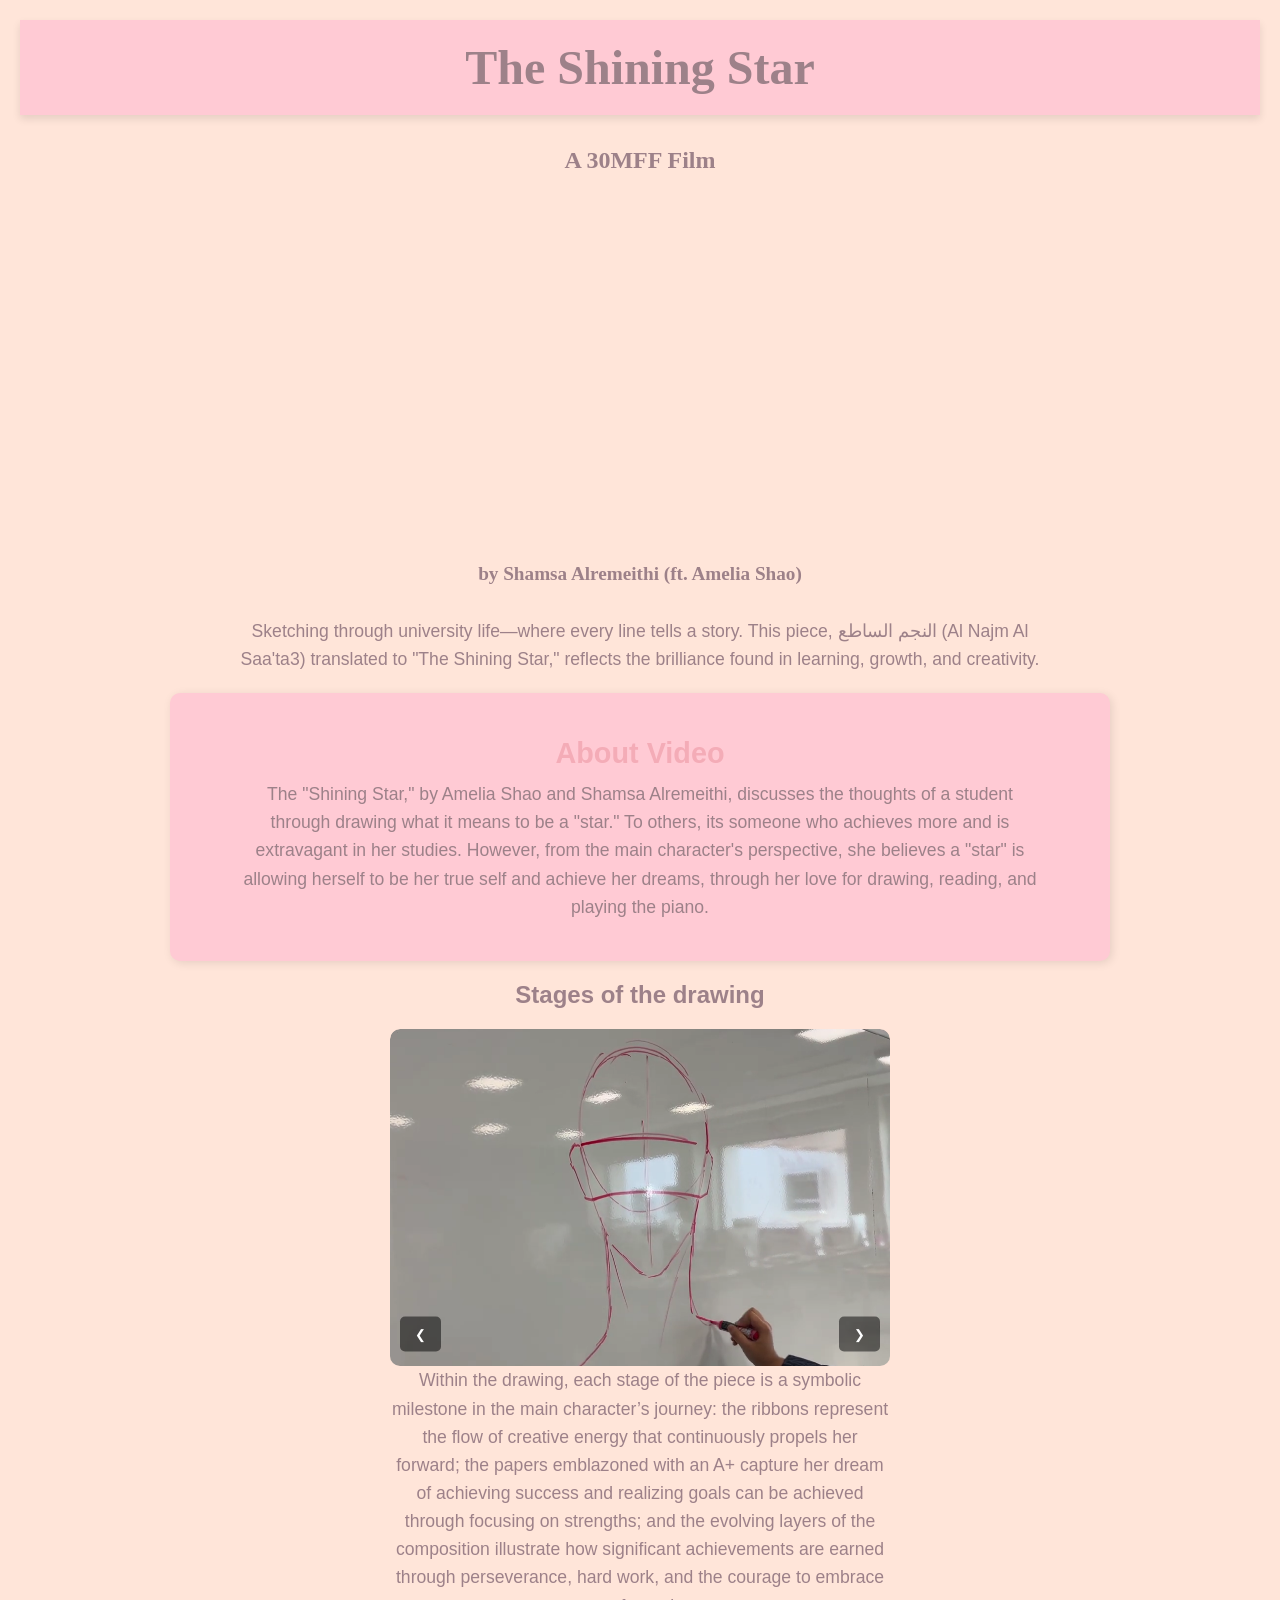
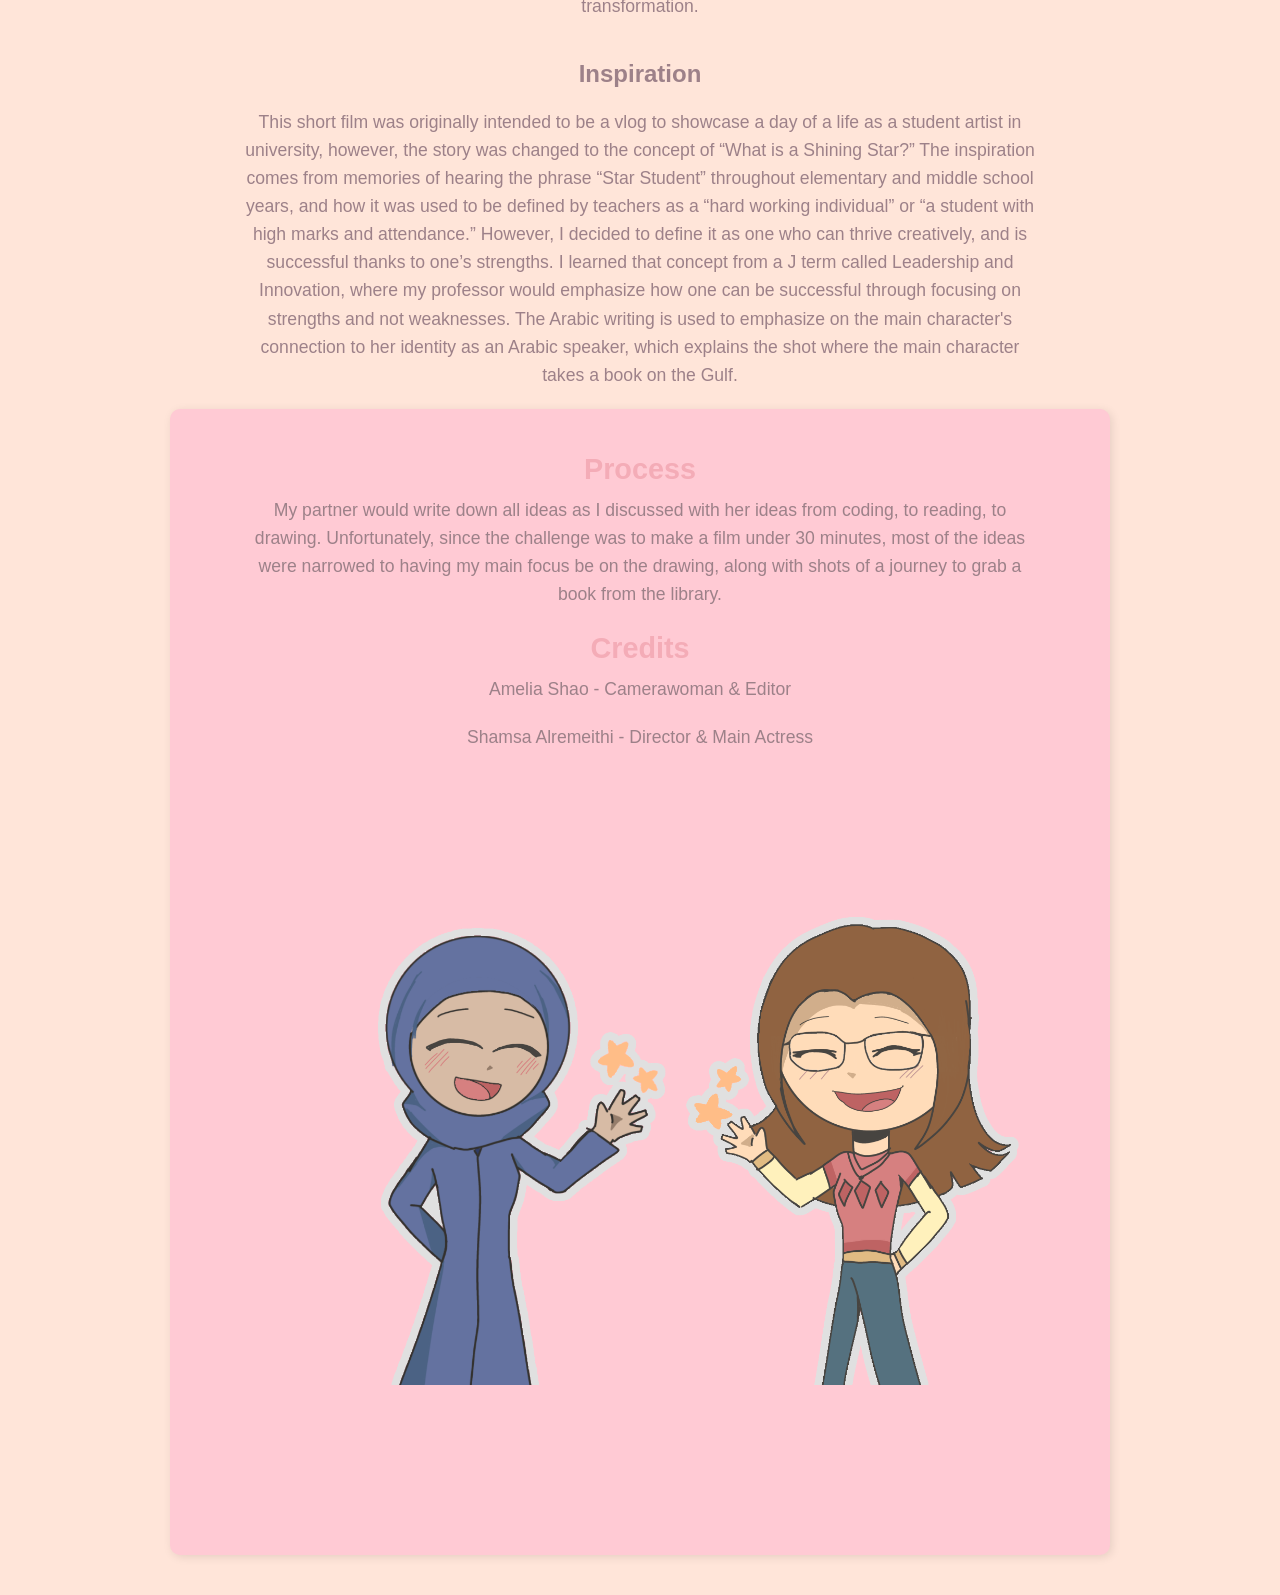
<file: index.html>
<!DOCTYPE html>
<html lang="en">
<head>
    <meta charset="UTF-8">
    <meta name="viewport" content="width=device-width, initial-scale=1.0">
    <title>The Shining Star</title>
    <link rel="stylesheet" href="style.css">
</head>
<body>

    <!-- Pink Banner -->
    <div class="banner">
        <h1>The Shining Star</h1>
    </div>

    <center><h4>A 30MFF Film</h4></center>

    <!-- Youtube Video -->
    <center>
        <iframe width="560" height="315" src="https://www.youtube.com/embed/K5BdJ549cKo" 
                title="YouTube video player" frameborder="0" 
                allow="accelerometer; autoplay; clipboard-write; encrypted-media; gyroscope; picture-in-picture; web-share" 
                referrerpolicy="strict-origin-when-cross-origin" allowfullscreen>
        </iframe>
    </center>

    <center><h5>by Shamsa Alremeithi (ft. Amelia Shao)</h5></center>

    <center>
        <p>
            Sketching through university life—where every line tells a story. 
            This piece, النجم الساطع (Al Najm Al Saa'ta3) translated to "The Shining Star," 
            reflects the brilliance found in learning, growth, and creativity.
        </p>
    </center>

    <!-- Sections -->
    <div class="section">
        <h2>About Video</h2>
        <p>
            The "Shining Star," by Amelia Shao and Shamsa Alremeithi, discusses the thoughts of a student through drawing what 
            it means to be a "star." To others, its someone who achieves more and is extravagant in her studies. 
            However, from the main character's perspective, she believes a "star" is allowing herself to be her true self and achieve her dreams, 
            through her love for drawing, reading, and playing the piano.
        </p>

    </div>

    <div>
        <h2>Stages of the drawing</h2>
        <div class="slideshow-container">
            <img class="slide" src="Process1.png" alt="Slide 1">
            <img class="slide" src="Process2.png" alt="Slide 2">
            <img class="slide" src="Final_Drawing.png" alt="Slide 3">
            <button class="prev" onclick="changeSlide(-1)">&#10094;</button>
            <button class="next" onclick="changeSlide(1)">&#10095;</button>
        
        
            <p>
            Within the drawing, each stage of the piece is a symbolic milestone in the main character’s journey: 
            the ribbons represent the flow of creative energy that continuously propels her forward; 
            the papers emblazoned with an A+ capture her dream of achieving success and realizing goals can be achieved through focusing on strengths; 
            and the evolving layers of the composition illustrate how significant achievements are earned through perseverance, hard work, and the courage to embrace transformation.
        </p>
    </div>

    <div>
        <h2>Inspiration</h2>
        <p>
            This short film was originally intended to be a vlog to showcase a day of a life as a student artist in university, 
            however, the story was changed to the concept of “What is a Shining Star?” 
            The inspiration comes from memories of hearing the phrase “Star Student” throughout elementary and middle school years, 
            and how it was used to be defined by teachers as a “hard working individual” or “a student with high marks and attendance.” 
            However, I decided to define it as one who can thrive creatively, and is successful thanks to one’s strengths. 
            I learned that concept from a J term called Leadership and Innovation, 
            where my professor would emphasize how one can be successful through focusing on strengths and not weaknesses.
            
            The Arabic writing is used to emphasize on the main character's connection to her identity as an Arabic speaker, 
            which explains the shot where the main character takes a book on the Gulf.

        </p>
            
        </div>
    </div>
       
    <div class="section">
        <h2>Process</h2>
        <p>
            My partner would write down all ideas as I discussed with her ideas from coding, to reading, to drawing. 
            Unfortunately, since the challenge was to make a film under 30 minutes, 
            most of the ideas were narrowed to having my main focus be on the drawing, 
            along with shots of a journey to grab a book from the library.

        </p>
        <h2>Credits</h2>
        <p>
            Amelia Shao - Camerawoman & Editor
        </p>
        <p>
            Shamsa Alremeithi - Director & Main Actress 
        </p>
    
    <!-- Rising Images -->

    <div class="rising-images">
        <img class="rising" src="Shamsa.PNG" alt="Rising Image 1">
        <img class="rising" src="Amelia.PNG" alt="Rising Image 2">
    </div>
    
    
    <script src="script.js"></script>

</body>
</html>
</file>
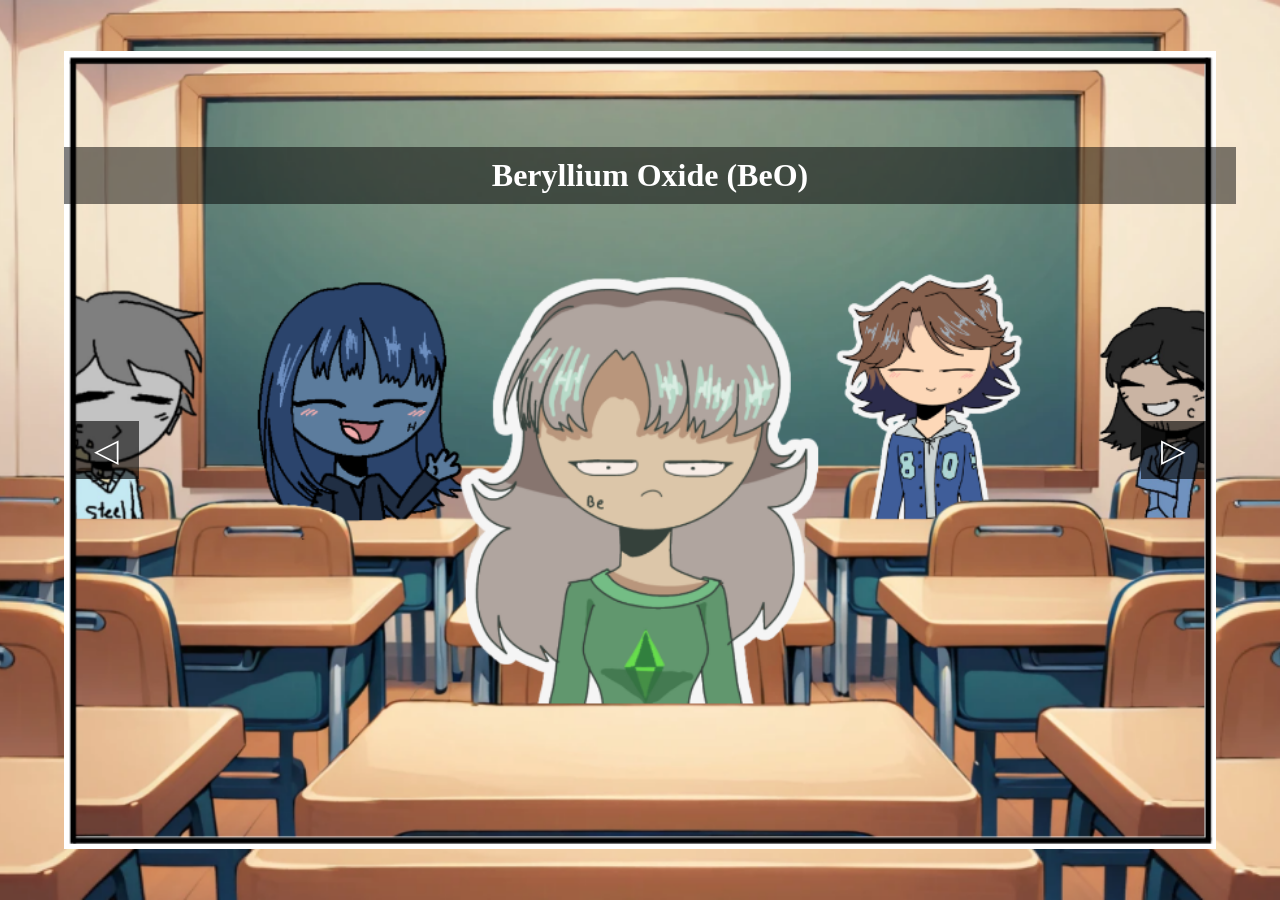
<file: Comic/index.html>
<!DOCTYPE html>
<html lang="en">
<head>
  <meta charset="UTF-8" />
  <meta name="viewport" content="width=device-width, initial-scale=1.0" />
  <title>Beryllium Oxide (BeO) Comic</title>
  <link rel="stylesheet" href="style.css" />
</head>
<body>
  <div class="comic-container" onclick="handleClick()">
    <h1 id="title">Beryllium Oxide (BeO)</h1>
    <img id="panel" src="page1.png" alt="Comic Panel" />

    <!-- Interactive elements overlay -->
    <div class="interactive-overlay">
      <!-- Panel 1 Interactive Elements -->
      <div id="speech1" class="speech-bubble hidden">
        "Why am I like this? Why does no one like me?"
      </div>
      <img id="paper" src="paper.png" class="hidden crumpled-paper" />
      <div id="speech2" class="speech-bubble left hidden">
        "Haha, Beryllium, no one even wants to talk to you!"
      </div>

      <!-- Panel 2 Interactive Elements -->
      <!-- Oxygen is already in place -->
      <img id="oxygen" src="oxygen.png" class="hidden panel2-element" />
      <!-- Beryllium enters from the left -->
      <img id="beryllium" src="beryllium.png" class="panel2-element hidden" />
      <!-- Speech bubbles for panel 2 -->
      <div id="speech3" class="speech-bubble hidden">
        "Hey, I’m Oxygen! Well, you know me already…"
      </div>
      <div id="speech4" class="speech-bubble hidden">
        "Leave me alone. I don't want to talk."
      </div>
      <div id="speech5" class="speech-bubble hidden">
        "No worries, I just wanted us to get to know each other!"
      </div>

      <!-- Panel 3 Interactive Elements -->
      <!-- Oxygen is already in place -->
      <img id="oxygen" src="oxygen.png" class="hidden panel2-element" />
      <!-- Beryllium enters from the left -->
      <img id="beryllium" src="beryllium.png" class="panel2-element hidden" />
      <!-- Speech bubbles for panel 2 -->
      <div id="speech6" class="speech-bubble hidden">
        "I don't want to! I’m Beryllium, a toxic element! What do you think?!"
      </div>
      <div id="speech7" class="speech-bubble hidden">
        "Look, it’s okay. We can just—"
      </div>
      <div id="speech8" class="speech-bubble hidden">
        "No, it’s not okay! You bond with everyone, and I can’t do that it’s not fair!"
      </div>

      <!-- Panel 4 Interactive Elements -->
      <!-- Oxygen is already in place -->
      <img id="oxygen" src="oxygen.png" class="hidden panel2-element" />
      <!-- Beryllium enters from the left -->
      <img id="beryllium" src="beryllium.png" class="panel2-element hidden" />
      <!-- Speech bubbles for panel 2 -->
      <div id="speech9" class="speech-bubble hidden">
        "Hey, I didn’t mean to yell yesterday."
      </div>
      <div id="speech10" class="speech-bubble hidden">
        "It’s fine. I just realized I can’t bond with everyone."
      </div>
      <div id="speech11" class="speech-bubble hidden">
        "What do you mean?"
      </div>

<!-- Panel 5 Interactive Elements -->
      <!-- Oxygen is already in place -->
      <img id="oxygen" src="oxygen.png" class="hidden panel2-element" />
      <!-- Beryllium enters from the left -->
      <img id="beryllium" src="beryllium.png" class="panel2-element hidden" />
      <!-- Speech bubbles for panel 2 -->
      <div id="speech12" class="speech-bubble hidden">
        "I can talk to Fluorine, but she’s hard to stick to. And even some of the Noble Gases… they’re just… not easy to bond with."

      </div>
      <div id="speech13" class="speech-bubble hidden">
        "I never thought about it that way."
      </div>
      <div id="speech14" class="speech-bubble hidden">
        "Yeah, we all have limitations, even me."

      </div>

      <!-- Panel 6 Interactive Elements -->
      <!-- Oxygen is already in place -->
      <img id="oxygen" src="oxygen.png" class="hidden panel2-element" />
      <!-- Beryllium enters from the left -->
      <img id="beryllium" src="beryllium.png" class="panel2-element hidden" />
      <!-- Speech bubbles for panel 2 -->
      <div id="speech15" class="speech-bubble hidden">
        "Maybe I’ve been too focused on what I lack. I can bond with others more than I thought."

      </div>
      <div id="speech16" class="speech-bubble hidden">
        "That’s the spirit! No pressure, but how about lunch today?"
      </div>
      <div id="speech17" class="speech-bubble hidden">
        "Alright, but don’t expect me to be all cheerful." 

      </div>



    </div>

    <button id="prev" class="nav-button left" onclick="prevPanel(event)">&#9665;</button>
    <button id="next" class="nav-button right" onclick="nextPanel(event)">&#9655;</button>
  </div>
  <script src="script.js"></script>
</body>
</html>
</file>
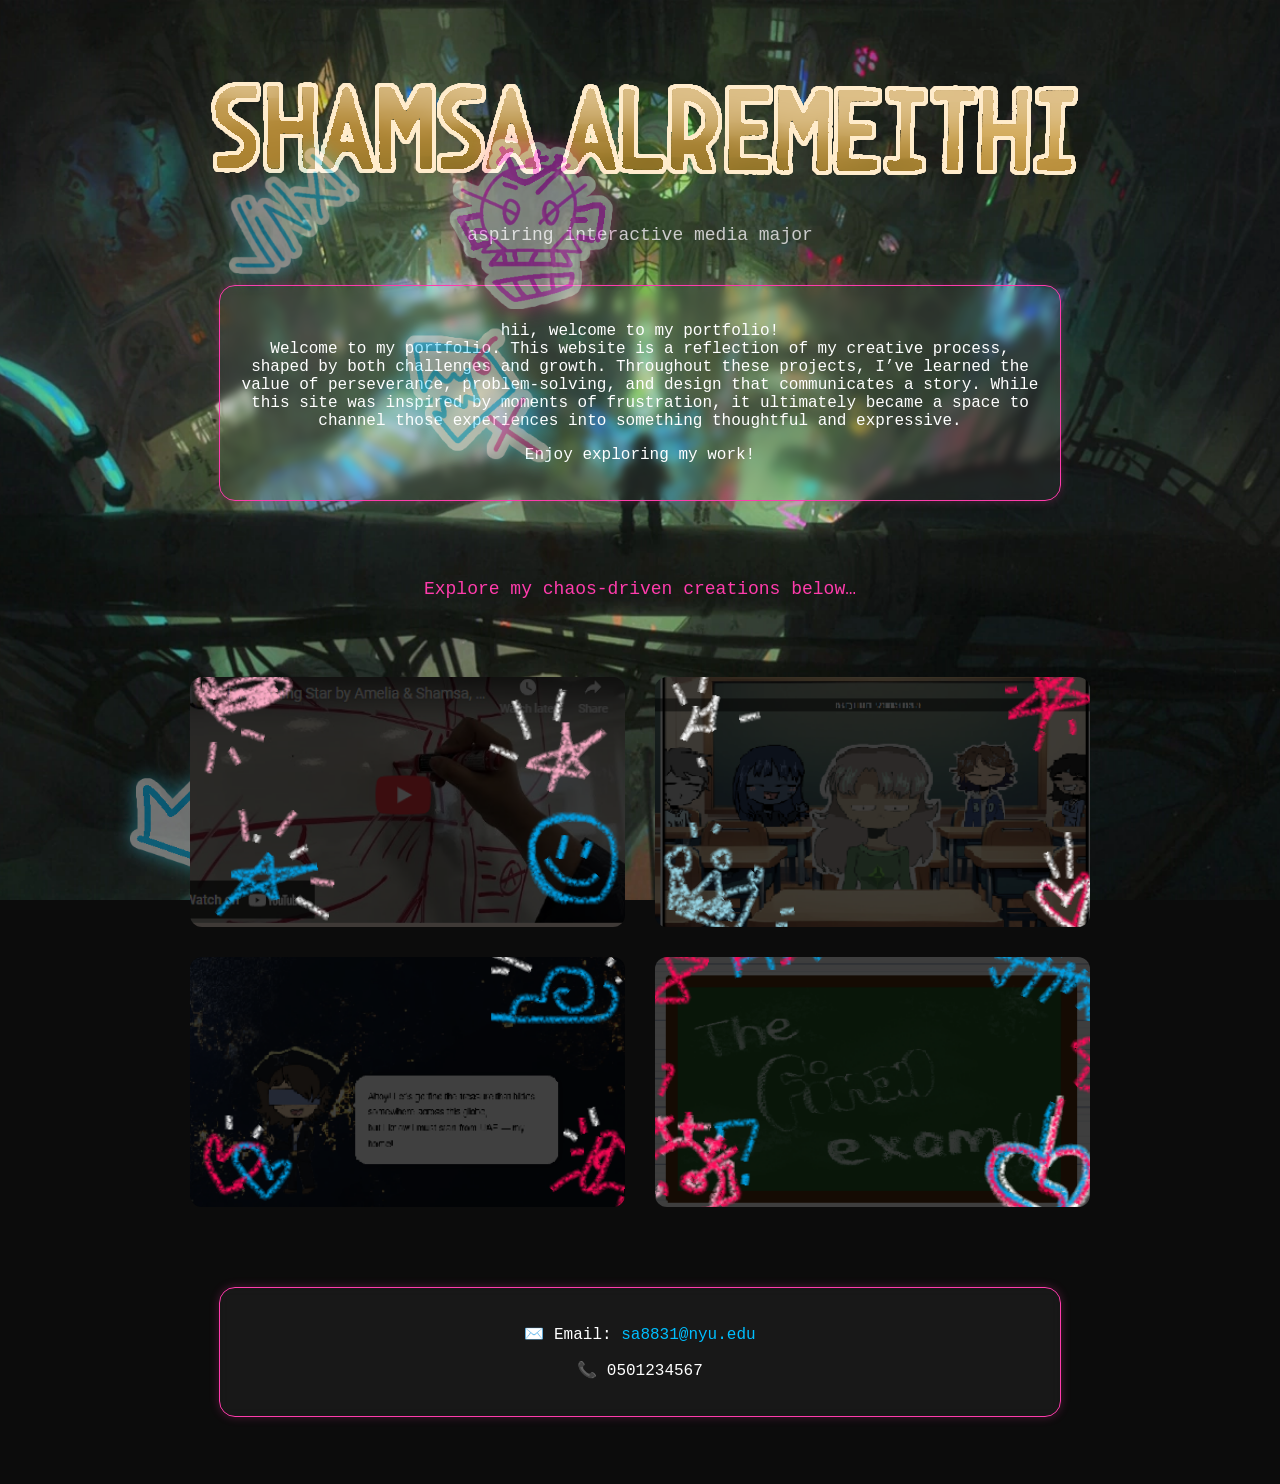
<file: Portfolio/index.html>
<!DOCTYPE html>
<html lang="en">
<head>
  <meta charset="UTF-8" />
  <meta name="viewport" content="width=device-width, initial-scale=1.0" />
  <title>Shamsa | Arcane Portfolio</title>
  <link rel="stylesheet" href="styles.css" />
</head>
<body class="zaun-mode">

  <!-- Title Section -->
<header id="site-header">
  <img src="shammsa.PNG" alt="shammsa.png" class="title-image" />
  <p class="subtitle">aspiring interactive media major</p>
</header>

<section class="info-box">
  <p>
    hii, welcome to my portfolio!<br>
     Welcome to my portfolio. This website is a reflection of my creative process, shaped by both challenges and growth. Throughout these projects, I’ve learned the value of perseverance, problem-solving, and design that communicates a story. While this site was inspired by moments of frustration, it ultimately became a space to channel those experiences into something thoughtful and expressive. <br>
  </p>
  <p>Enjoy exploring my work!</p>
</section>

  <!-- Banner -->
  <section id="banner">
    <p>Explore my chaos-driven creations below…</p>
  </section>

<div id="jinx-doodles">
  <img src="image1.PNG" class="doodle pink" />
  <img src="image2.PNG" class="doodle" />
  <img src="image3.PNG" class="doodle" />
  <img src="image4.PNG" class="doodle" />
</div>


  <!-- Projects Grid -->
  <section id="projects">
    <div class="project">
      <a href="https://sa8831.github.io/30MFF%20Film/" target="_blank">
        <img src="preview1.png" alt="Project 1 Preview" />
        <div class="overlay">
          <h3>A Shining Star</h3>
          <p>Click me</p>
        </div>
      </a>
    </div>
    <div class="project">
      <a href="https://sa8831.github.io/Comic/" target="_blank">
        <img src="preview2.png" alt="Project 2 Preview" />
        <div class="overlay">
          <h3>Beryllium Oxide</h3>
          <p>Click me</p>
        </div>
      </a>
    </div>
    <div class="project">
      <a href="https://sa8831.github.io/AudioProject/" target="_blank">
        <img src="preview3.png" alt="Project 3 Preview" />
        <div class="overlay">
          <h3>Treasure Across Borders</h3>
          <p>Click me</p>
        </div>
      </a>
    </div>
    <div class="project">
      <a href="https://sa8831.github.io/Video_Project/" target="_blank">
        <img src="preview4.png" alt="Project 4 Preview" />
        <div class="overlay">
          <h3>The Final Exam</h3>
          <p>Click me</p>
        </div>
      </a>
    </div>
  </section>

<!-- Email Box -->
<section class="info-box email-box">
  <p>✉️ Email: <a href="mailto:youremail@example.com">sa8831@nyu.edu</a></p>
  <P>📞 0501234567</P>
</section>

  <script src="script.js" defer></script>
</body>
</html>
</file>
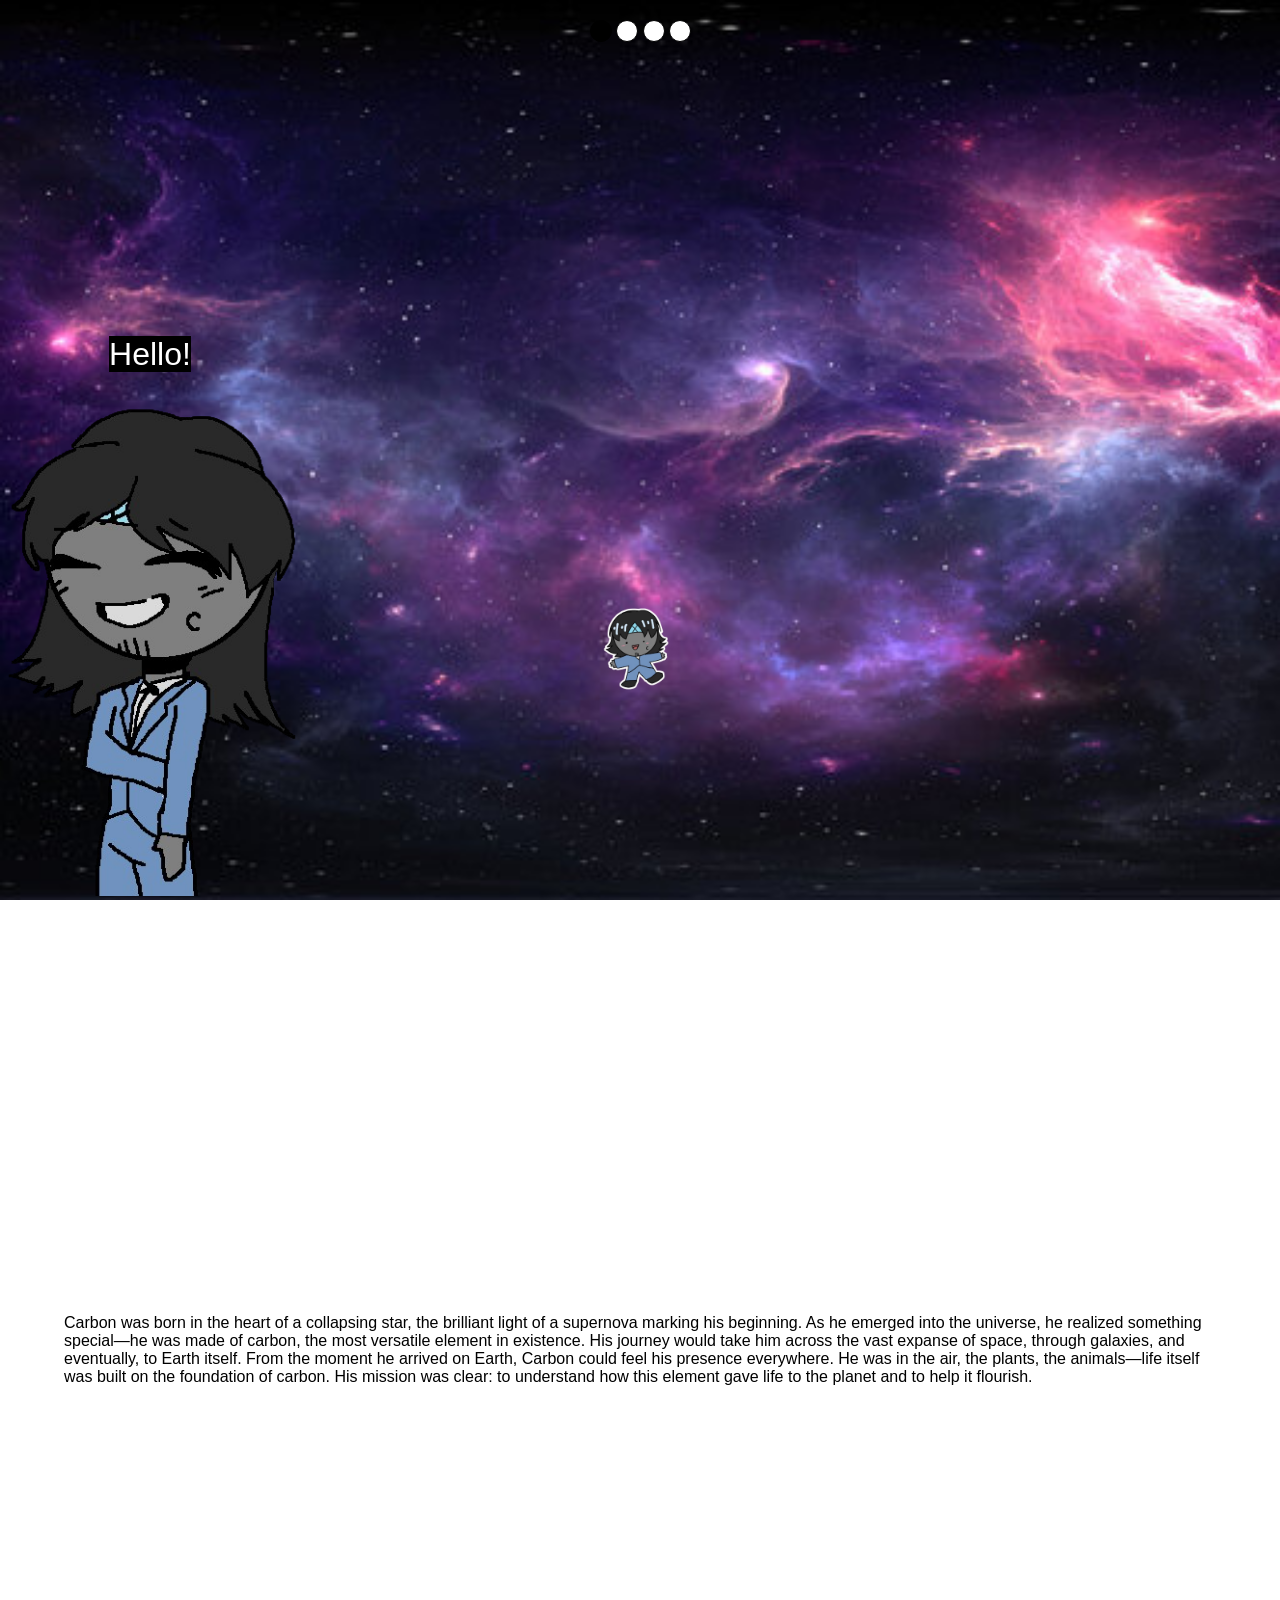
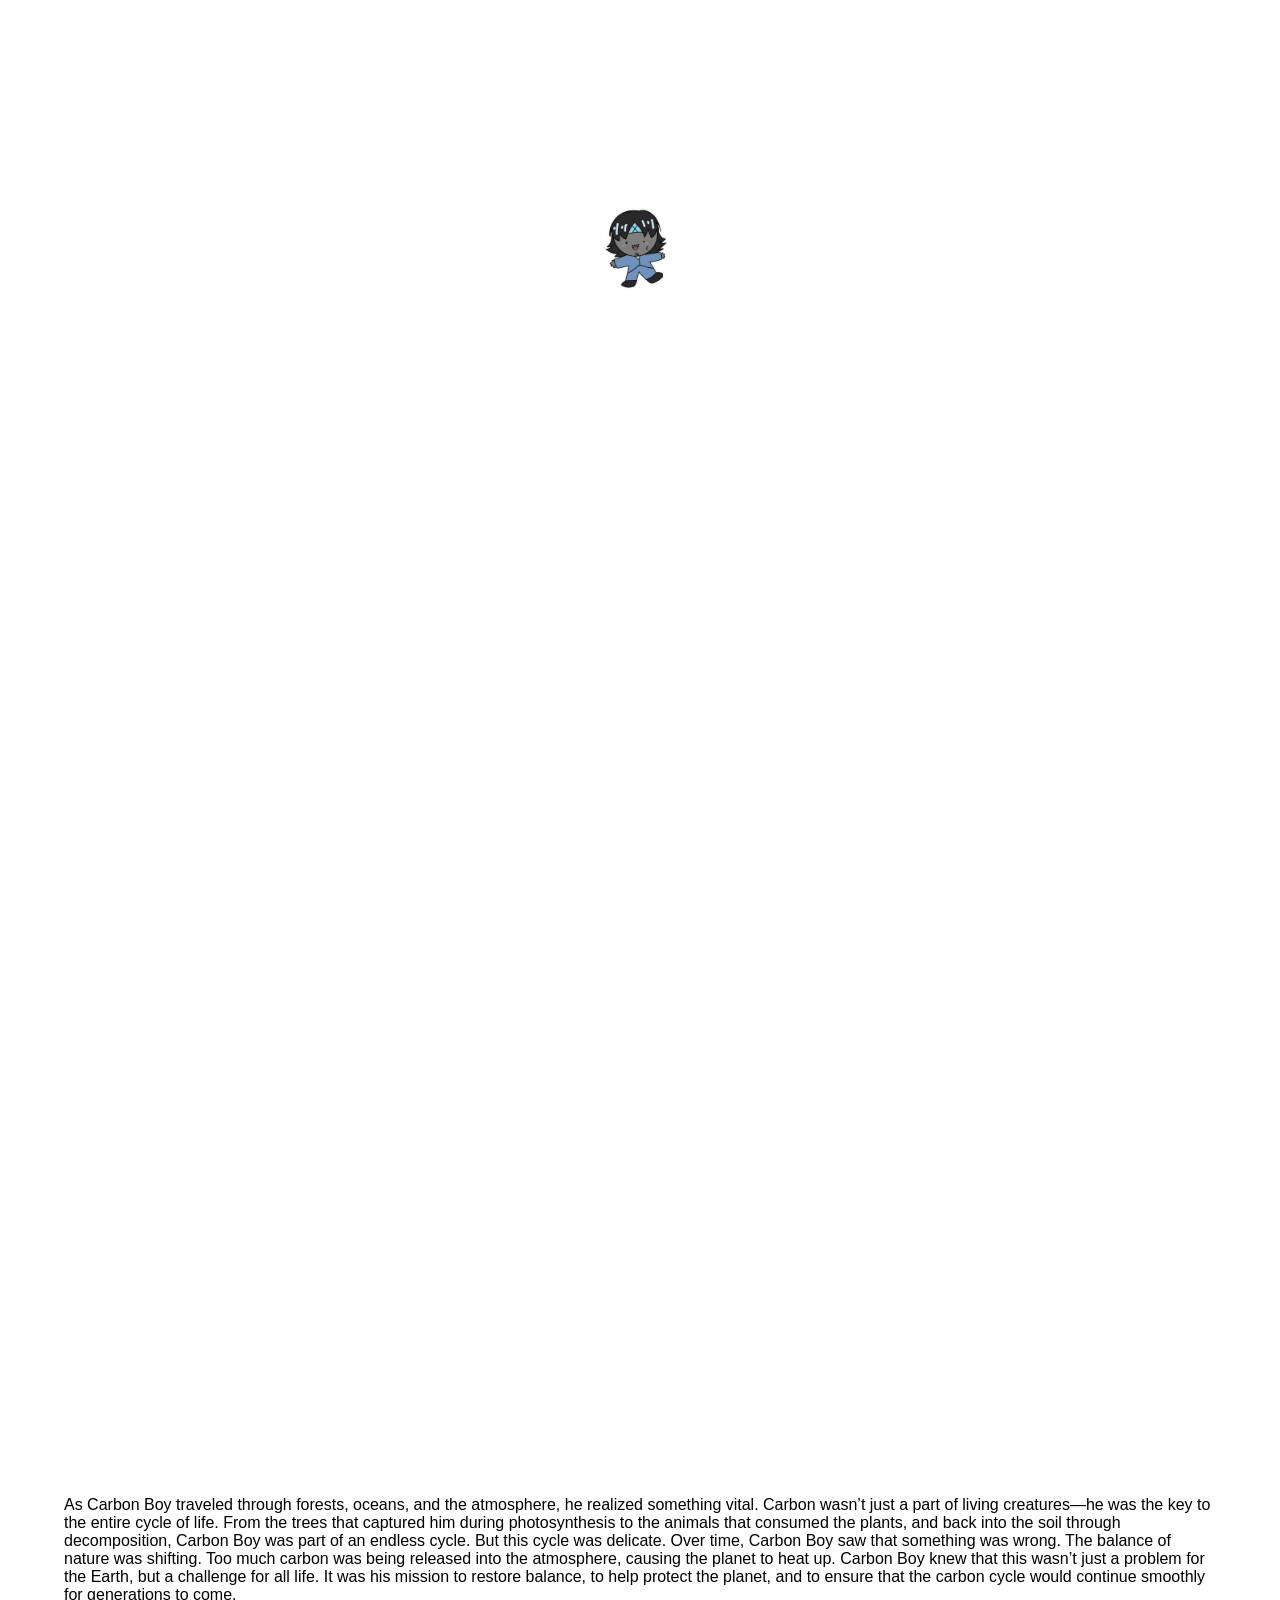
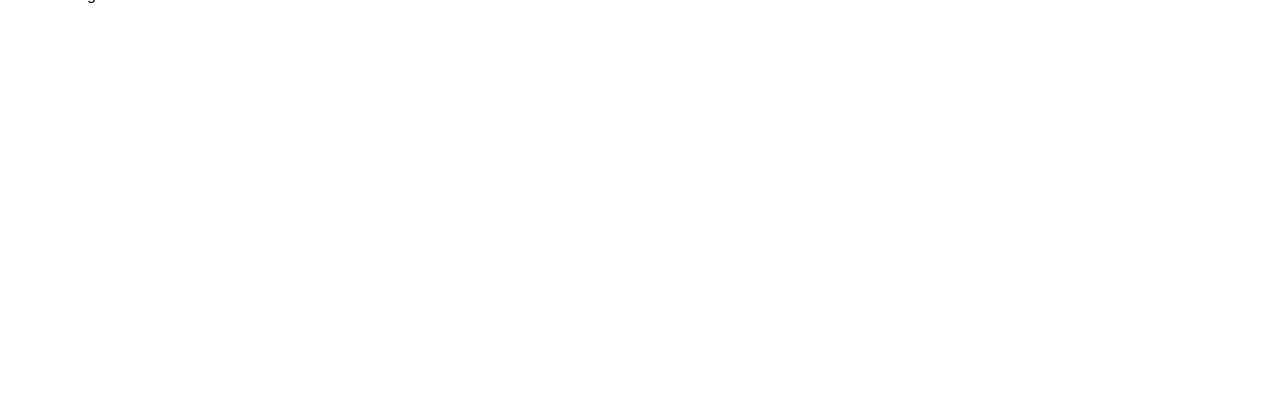
<file: Scroll Animation/index.html>
<!DOCTYPE html>
<html>
<head>
	<title>Comic Demo: Carbon</title>
	<link href="style.css" rel="stylesheet">
</head>
<body>
	<!-- Navigation bar -->
	<div id="nav">
		<a href="#mountain"><div class="nav-btn" id="first-page"></div></a>
		<a href="#first-text"><div class="nav-btn" id="second-page"></div></a>
		<a href="#ocean"><div class="nav-btn" id="third-page"></div></a>
		<a href="#second-text"><div class="nav-btn" id="fourth-page"></div></a>
	</div>

	<!-- Sections -->
	<div id="mountain">
		<div id="flower-div">
			<img id="flower" src="img/SmallC.png" width="100px" height="100px">
		</div>
	</div>
	<div id="first-text" class="text-section">
		<p class="text">Carbon was born in the heart of a collapsing star, 
			the brilliant light of a supernova marking his beginning. As he emerged into the universe, 
			he realized something special—he was made of carbon, the most versatile element in existence. 
			His journey would take him across the vast expanse of space, through galaxies, and eventually, to Earth itself.

			From the moment he arrived on Earth, Carbon  could feel his presence everywhere. 
			He was in the air, the plants, the animals—life itself was built on the foundation of carbon. 
			His mission was clear: to understand how this element gave life to the planet and to help it flourish.</p>
	</div>
	<div id="ocean">
		<div id="fish-div">
			<img id="fish" src="img/SmallC.png" width="100px" height="100px">
		</div>
	</div>
	<div id="second-text" class="text-section">
		<p class="text">As Carbon Boy traveled through forests, oceans, and the atmosphere, he realized something vital. 
			Carbon wasn’t just a part of living creatures—he was the key to the entire cycle of life. 
			From the trees that captured him during photosynthesis to the animals that consumed the plants, 
			and back into the soil through decomposition, Carbon Boy was part of an endless cycle. 
			But this cycle was delicate.

			Over time, Carbon Boy saw that something was wrong. 
			The balance of nature was shifting. 
			Too much carbon was being released into the atmosphere, 
			causing the planet to heat up. Carbon Boy knew that this wasn’t just a problem for the Earth, 
			but a challenge for all life. It was his mission to restore balance, to help protect the planet, 
			and to ensure that the carbon cycle would continue smoothly for generations to come.
			</p>
	</div>

	<!-- BigC Div -->
	<div id="BigC-div">
		<span id="BigC-text">Hello!</span>
		<img id="BigC" src="img/BigC.png">
	</div>

	<script src="script.js"></script>
</body>
</html>
</file>
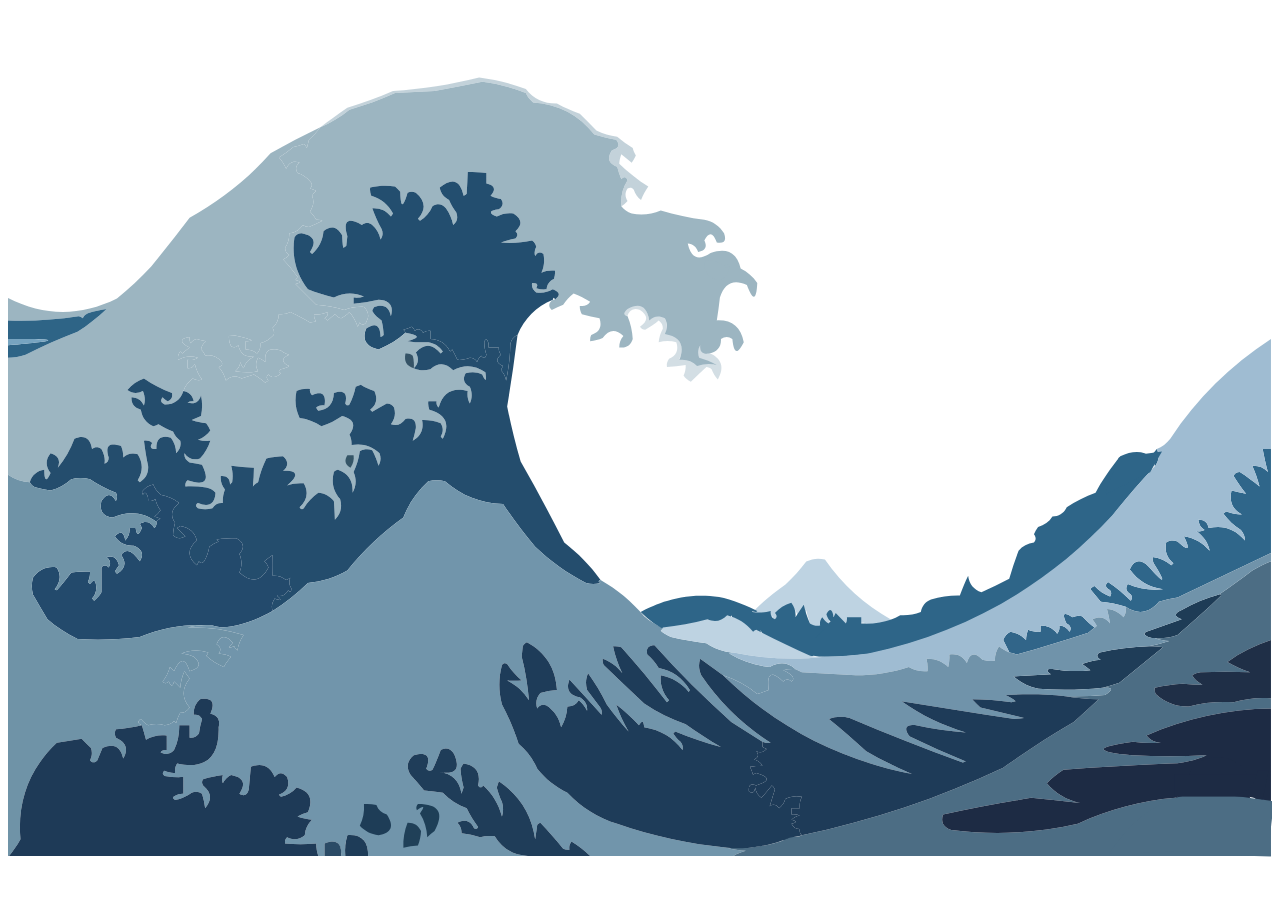
<file: SVG/index.html>
<!DOCTYPE html>
<html lang="en">
<head>
    <meta charset="UTF-8">
    <meta name="viewport" content="width=device-width, initial-scale=1.0">
    <title>SVG Display</title>
</head>
<body>
    <img src="Wave SVG.svg" alt="SVG Image" width="100%" height="auto">
</body>
</html>
</file>
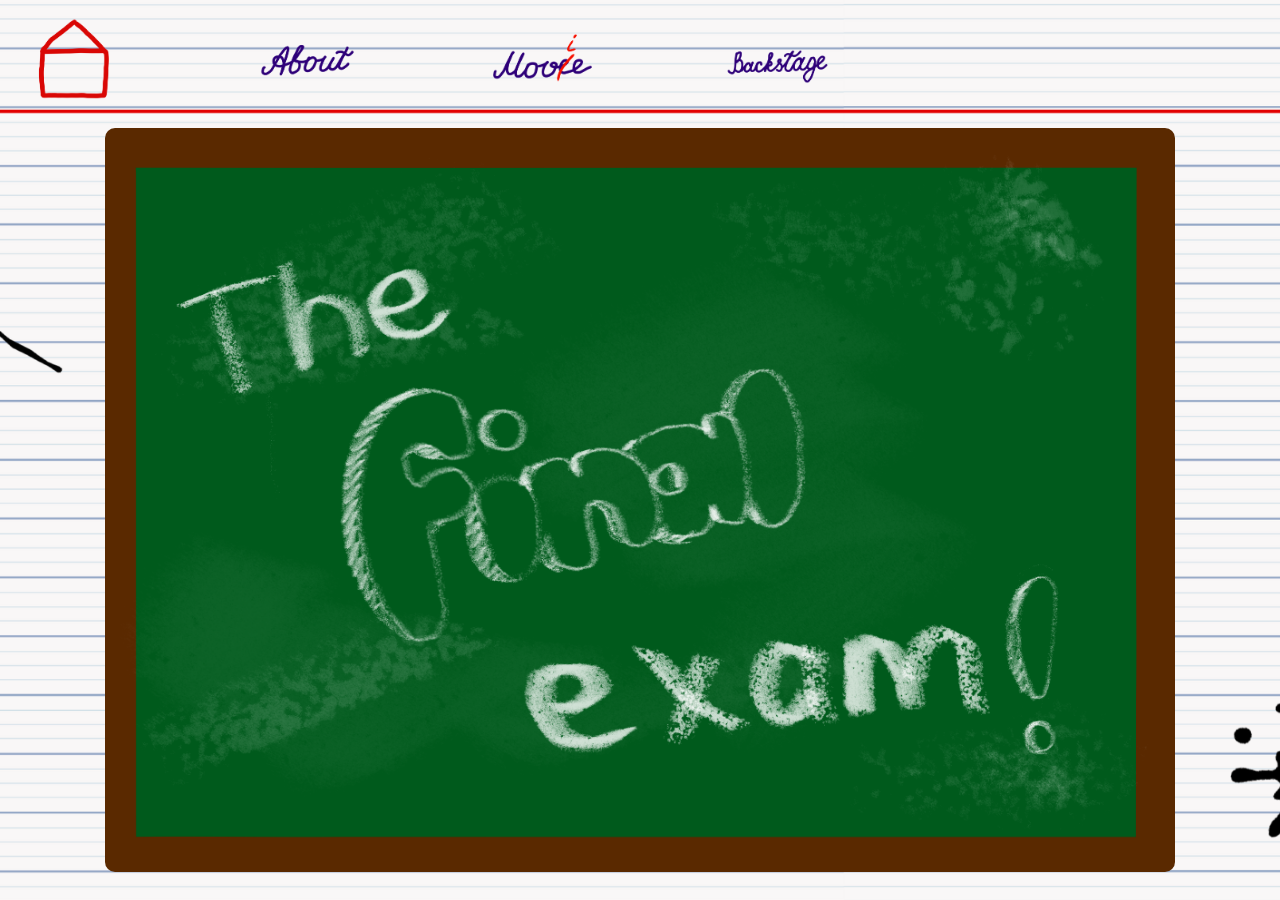
<file: Video_Project/index.html>
<!DOCTYPE html>
<html lang="en">
<head>
  <meta charset="UTF-8">
  <title>Home</title>
  <link rel="stylesheet" href="style.css">
</head>
<body>
    <nav>
        <a href="index.html" class="nav-link"><img src="images/home-icon.png" alt="Home"></a>
        <a href="about.html" class="nav-link"><img src="images/about-button.png" alt="About"></a>
        <a href="movie.html" class="nav-link"><img src="images/movie-button.png" alt="Movie"></a>
        <a href="backstage.html" class="nav-link"><img src="images/backstage-button.png" alt="Backstage"></a>
      </nav>
      

  <div class="main-content">
    <img src="images/home-image.PNG" alt="The Final Exam?" class="home-image">
  </div>  
  <script src="script.js"></script>
</body>
</html>
</file>
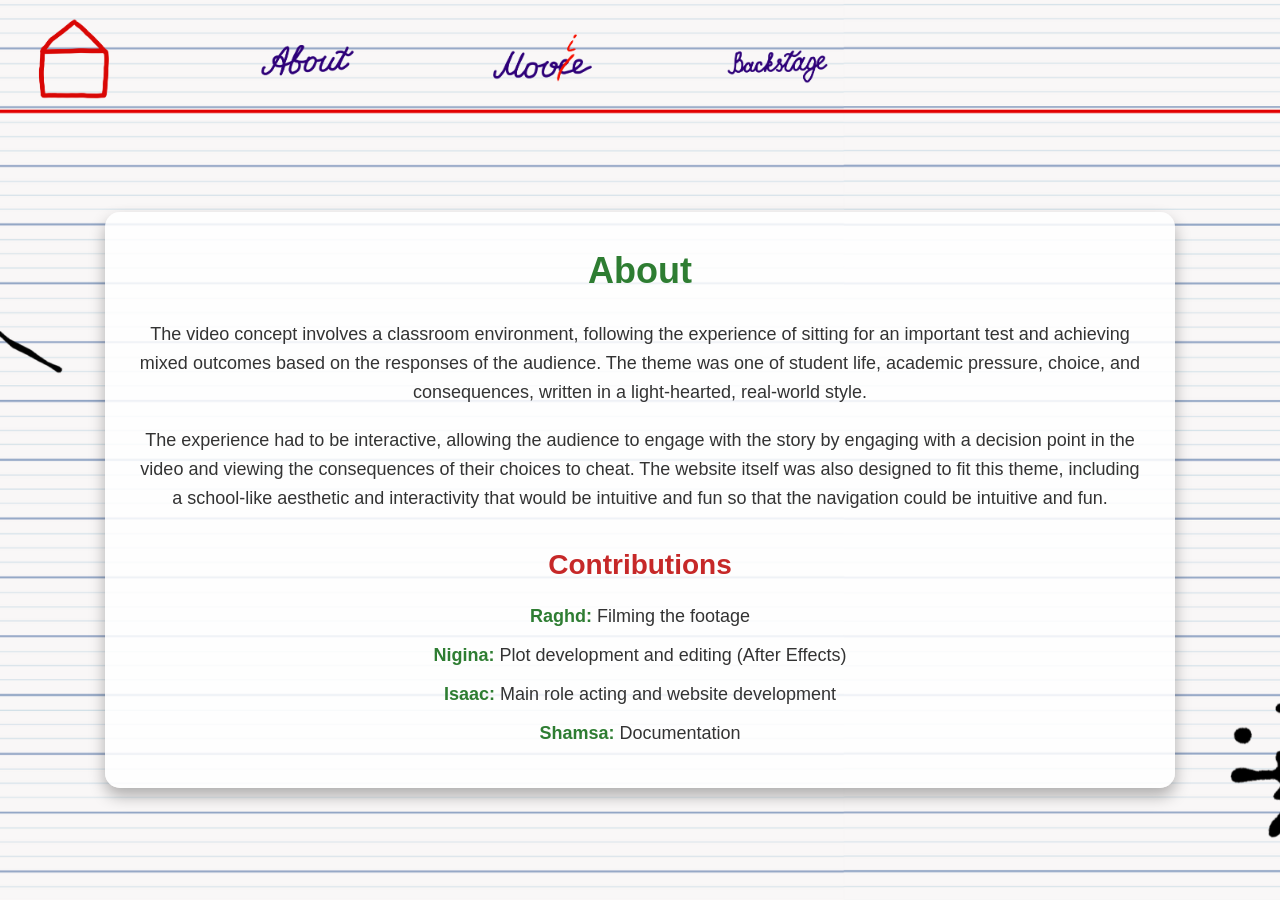
<file: Video_Project/about.html>
<!DOCTYPE html>
<html lang="en">
<head>
  <meta charset="UTF-8">
  <title>About</title>
  <link rel="stylesheet" href="style.css">
</head>
<body>
    <nav>
        <a href="index.html" class="nav-link"><img src="images/home-icon.png" alt="Home"></a>
        <a href="about.html" class="nav-link"><img src="images/about-button.png" alt="About"></a>
        <a href="movie.html" class="nav-link"><img src="images/movie-button.png" alt="Movie"></a>
        <a href="backstage.html" class="nav-link"><img src="images/backstage-button.png" alt="Backstage"></a>
    </nav>
      
    <div class="main-content">
        <div class="about-content">
            <h1>About</h1>
            <p>
                The video concept involves a classroom environment, following the experience of sitting for an important test and achieving mixed outcomes based on the responses of the audience. The theme was one of student life, academic pressure, choice, and consequences, written in a light-hearted, real-world style. 
            </p>
            <p>
                The experience had to be interactive, allowing the audience to engage with the story by engaging with a decision point in the video and viewing the consequences of their choices to cheat. The website itself was also designed to fit this theme, including a school-like aesthetic and interactivity that would be intuitive and fun so that the navigation could be intuitive and fun.
            </p>

            <h2>Contributions</h2>
            <ul class="contributions-list">
                <li><strong>Raghd:</strong> Filming the footage</li>
                <li><strong>Nigina:</strong> Plot development and editing (After Effects)</li>
                <li><strong>Isaac:</strong> Main role acting and website development</li>
                <li><strong>Shamsa:</strong> Documentation</li>
            </ul>
        </div>
    </div>  

    <script src="script.js"></script>
</body>
</html>
</file>
<file: style.css>
/* General Style of the website */
body {
    background-color: #FFE5D9;
    color: #9D8189;
    font-family: Calibri, sans-serif;
    margin: 0;
    padding: 20px;
    text-align: center;
}

/* Banner Style */
.banner {
    background-color: #FFCAD4;
    padding: 20px 0;
    margin: 0;
    box-shadow: 0px 4px 8px rgba(0, 0, 0, 0.1);
}

.banner h1 {
    font-family: Georgia, serif;
    font-size: 3rem;
    color: #9D8189;
    margin: 0;
}

/* Other Styling (unchanged) */
h4, h5 {
    font-family: Georgia, serif;
    color: #9D8189;
}

h4 {
    font-size: 1.5rem;
    margin-bottom: 20px;
}

h5 {
    font-size: 1.2rem;
    margin-top: 10px;
}

p {
    font-size: 1.1rem;
    line-height: 1.6;
    max-width: 800px;
    margin: 0 auto 20px auto;
}

iframe {
    margin: 20px 0;
}

.section {
    background-color: #FFCAD4;
    padding: 20px;
    border-radius: 10px;
    margin: 20px auto;
    max-width: 900px;
    box-shadow: 2px 2px 10px rgba(0, 0, 0, 0.1);
}

.section h2 {
    font-size: 1.8rem;
    color: #F4ACB7;
    margin-bottom: 10px;
}


.slideshow-container {
    position: relative;
    max-width: 500px; /* Adjust the width to make it smaller */
    height: auto; /* Keeps aspect ratio */
    margin: auto;
    overflow: hidden;
    border-radius: 10px;
}

.slide {
    width: 100%; /* Makes the image fit inside the container */
    height: auto; /* Keeps the image proportionate */
    border-radius: 10px;
}

/* Navigation buttons */
.prev, .next {
    position: absolute;
    top: 50%;
    transform: translateY(-50%);
    background-color: rgba(0, 0, 0, 0.5);
    color: white;
    border: none;
    padding: 10px 15px;
    cursor: pointer;
    border-radius: 5px;
}

.prev {
    left: 10px;
}

.next {
    right: 10px;
}

.prev:hover, .next:hover {
    background-color: rgba(0, 0, 0, 0.8);
}


/* Rising Images */

.rising-images {
    display: flex;
    justify-content: space-between;
    align-items: center;
    max-width: 80%;
    margin: 100px auto;
    padding-bottom: 50px;
}

.rising {
    width: 400px; 
    opacity: 0;
    transition: all 1s ease-out;
}

.left {
    transform: translateX(-100px) translateY(100px); /* Left-side animation */
}

.right {
    transform: translateX(100px) translateY(100px); /* Right-side animation */
}

.rising.show {
    opacity: 1;
    transform: translateX(0) translateY(0);
}
</file>
<file: Comic/style.css>
body {
    margin: 0;
    padding: 0;
    height: 100vh;
    width: 100vw;
    background-color: black;
    background-size: cover;
    background-position: center center;
    background-repeat: no-repeat;
    display: flex;
    justify-content: center;
    align-items: center;
    /*transition: background-image 0.5s ease-in-out;*/
}

.comic-container {
    position: relative;
    text-align: center;
}

.background {
    position: fixed;
    top: 0;
    left: 0;
    width: 100vw;
    height: 100vh;
    object-fit: cover;
    z-index: -1;
}

#title {
    position: absolute;
    top: 10%;
    width: 100%;
    text-align: center;
    font-size: 2rem;
    color: white;
    background: rgba(0, 0, 0, 0.5);
    padding: 10px;
}

#panel {
    width: 90vw;
    height: 90vh;
    object-fit: contain;
    display: block;
    margin: auto;
}

.nav-button {
    position: absolute;
    top: 50%;
    transform: translateY(-50%);
    background: rgba(0, 0, 0, 0.6);
    color: white;
    border: none;
    font-size: 2rem;
    padding: 10px 20px;
    cursor: pointer;
}

.left {
    left: 10px;
}

.right {
    right: 10px;
}

.nav-button:hover {
    background: rgba(255, 255, 255, 0.3);
}






/* General speech bubble style */
.speech-bubble {
    position: absolute;
    background: white;
    padding: 15px;
    border-radius: 20px;
    font-size: 1.2rem;
    max-width: 250px;
    text-align: center;
    box-shadow: 2px 2px 5px rgba(0, 0, 0, 0.2);
    opacity: 0; /* Hidden by default */
    transform: scale(0.8); /* Slightly smaller initially */
    transition: opacity 0.5s ease-in-out, transform 0.5s ease-in-out;
}

/* Speech bubble arrow (cloud effect) */
.speech-bubble::after {
    content: "";
    position: absolute;
    bottom: -15px; /* Positioned below */
    left: 50%;
    width: 30px;
    height: 20px;
    background: white;
    clip-path: ellipse(50% 60% at 50% 50%); /* Cloud-like effect */
}

/* First speech bubble (thinking) */
#speech1 {
    top: 20%;
    left: 50%;
    transform: translateX(-50%);
}

/* Second speech bubble (mocking from left) */
#speech2 {
    top: 40%;
    left: 5%;
}

/* Crumpled Paper Animation */
.crumpled-paper {
    position: absolute;
    top: 30%; /* Start higher */
    left: -50px; /* Start off-screen */
    width: 50px;
    height: 50px;
    transform: rotate(-20deg);
    transition: transform 1s ease-in-out, top 1s ease-in-out, left 1s ease-in-out;
}

/* Hidden state */
.hidden {
    display: block;
    opacity: 0;
    transform: scale(0.8);
}

/* Visible state */
.visible {
    opacity: 1;
    transform: scale(1);
}

/* Falling effect for the crumpled paper */
@keyframes tossPaper {
    0% { left: -50px; top: 30%; transform: rotate(0deg); }
    50% { left: 50%; top: 45%; transform: rotate(180deg); }
    100% { left: 55%; top: 90%; transform: rotate(250deg); }
}


/* Panel 2 elements styling */

.panel2-element {
    position: absolute;
    top: 40%; /* common vertical position */
    /* Set initial horizontal position off-screen (adjust units consistently) */
    left: -100px;  
    width: 350px;
    height: 350px;
    transition: left 1s ease-in-out; /* animate changes to the left property */
  }
  
  /* When oxygen should move in, add this class */
  .oxygen-in {
    left: 20%; /* target position for Oxygen */
  }
  
  /* When beryllium should move in, add this class */
  .beryllium-in {
    left: 40%; /* target position for Beryllium */
  }

/* Panel 2 speech bubble positions */
#speech3 {
    top: 30%;
    left: 35%;
}

#speech4 {
    top: 30%;
    right: 15%;
}

#speech5 {
    top: 30%;
    left: 35%;
}

/*panel 3*/
#speech6 {
    top: 30%;
    right: 15%;
}

#speech7 {
    top: 30%;
    left: 35%;
}

#speech8 {
    top: 30%;
    right: 15%;
}

/*panel 4*/
#speech9 {
    top: 30%;
    right: 15%;
}

#speech10 {
    top: 30%;
    left: 35%;
}

#speech11 {
    top: 30%;
    right: 15%;
}

/*panel 5*/
#speech12 {
    top: 30%;
    left: 35%;
}

#speech13 {
    top: 30%;
    right: 15%;
}

#speech14 {
    top: 30%;
    left: 35%;
}

/*panel 6*/
#speech15 {
    top: 30%;
    right: 15%;
}

#speech16 {
    top: 30%;
    left: 35%;
}

#speech17 {
    top: 30%;
    right: 15%;
}
</file>
<file: Portfolio/styles.css>
/* ---------------------
   Base Theme: Zaun Mode
---------------------- */
body.zaun-mode {
  margin: 0;
  background: #0c0c0c url('ZaunBG.png') center/cover no-repeat fixed;
  color: white;
  font-family: 'Courier Prime', monospace;
  overflow-x: hidden;
  position: relative;
}

/* ---------------------
   Title and Subtitle
---------------------- */
.title-image {
  display: block;
  max-width: 90%;
  height: auto;
  margin: 40px auto 10px;
}

.subtitle {
  text-align: center;
  font-size: 18px;
  margin-bottom: 20px;
  color: #ccc;
}

/* ---------------------
   Info + Email Box
---------------------- */
.info-box {
  background: rgba(255, 255, 255, 0.05);
  border: 1px solid #FF3CAC;
  border-radius: 16px;
  padding: 20px;
  margin: 40px auto;
  max-width: 800px;
  color: #fff;
  font-size: 1rem;
  text-align: center;
  backdrop-filter: blur(5px);
  box-shadow: 0 0 10px #ff3cac40;
}

.info-box a {
  color: #00BFFF;
  text-decoration: none;
}

.info-box a:hover {
  text-decoration: underline;
}

.email-box {
  margin-bottom: 60px;
}

/* ---------------------
   Banner
---------------------- */
#banner {
  text-align: center;
  padding: 20px;
  font-size: 18px;
  color: #FF3CAC;
}

/* ---------------------
   Doodle Container
---------------------- */
#jinx-doodles {
  position: fixed;
  top: 0;
  left: 0;
  width: 100%;
  height: 100%;
  pointer-events: none;
  z-index: 0;
  overflow: hidden;
}

.doodle {
  position: absolute;
  width: 200px;
  opacity: 0.4;
  filter: drop-shadow(0 0 10px #3ce2ff);
  animation: float 6s ease-in-out infinite;
  transition: transform 1s ease;
}

/* Add pink tint to some doodles */
.pink {
  filter: hue-rotate(-40deg) saturate(2) brightness(1.2) drop-shadow(0 0 10px #ff3cac);
}

/* Floating animation */
@keyframes float {
  0%   { transform: translate(0, 0) rotate(0deg); }
  50%  { transform: translate(10px, -8px) rotate(2deg); }
  100% { transform: translate(0, 0) rotate(0deg); }
}

/* Optional: stagger timing */
.doodle:nth-child(1) { animation-delay: 0s; }
.doodle:nth-child(2) { animation-delay: 1.5s; }
.doodle:nth-child(3) { animation-delay: 3s; }
.doodle:nth-child(4) { animation-delay: 4.5s; }

/* ---------------------
   Projects Grid
---------------------- */
#projects {
  display: grid;
  grid-template-columns: repeat(2, 1fr);
  gap: 30px;
  padding: 40px;
  max-width: 900px;
  margin: 0 auto;
}

.project {
  position: relative;
  height: 250px;
  border-radius: 12px;
  overflow: hidden;
  cursor: pointer;
}

.project img {
  width: 100%;
  height: 100%;
  object-fit: cover;
  display: block;
}

.project .overlay {
  position: absolute;
  top: 0;
  left: 0;
  width: 100%;
  height: 100%;
  background: rgba(0, 0, 0, 0.6);
  display: flex;
  flex-direction: column;
  justify-content: center;
  align-items: center;
  opacity: 0;
  color: white;
  font-size: 1.2rem;
  transition: opacity 0.3s ease;
}

.project:hover .overlay {
  opacity: 1;
}

/* ---------------------
   Paintbrush Trail Effect
---------------------- */
.paint-stroke {
  position: fixed;
  width: 20px;
  height: 20px;
  background: radial-gradient(circle, #FF3CAC, #00BFFF);
  border-radius: 50%;
  pointer-events: none;
  z-index: 999;
  opacity: 0.6;
  mix-blend-mode: screen;
  filter: blur(3px);
  animation: fade 1.2s ease-out forwards;
}

@keyframes fade {
  to {
    opacity: 0;
    transform: scale(1.4);
  }
}
</file>
<file: Scroll Animation/style.css>
html {
	height: 100%;
	overflow-x: hidden;
	font-family: 'Helvetica', sans-serif;
}

body {
	height: 100%;
	margin: 0;
}

/* Navigation Bar */
#nav {
	position: fixed;
	left: calc(50% - 50px);
	top: 20px;
	z-index: 1;
}

.nav-btn {
	width: 20px;
	height: 20px;
	border-radius: 50%;
	background-color: white;
	border: 1px solid black;
	display: inline-block;
	cursor: pointer;
	transition: background-color 0.5s;
}

.nav-btn:hover {
	background-color: black;
}

/* BigC Div */
#BigC-div {
	position: fixed;
	bottom: 0px;
	left: 0px;
	width: 300px;
	text-align: center;
	transition: left 0.5s ease-in-out;
}

#BigC {
	width: 300px;
	margin-top: 18px;
}

#BigC-text {
	color: white;
	background-color: black;
	font-size: 32px;
}

/* Sections */
#mountain, #ocean {
	height: 100%;
	background-attachment: fixed;
	background-size: cover;
	background-position: center;
}

#mountain {
	background-image: url('img/space.jpg');
}

#ocean {
	background-image: url('img/grass.jpg');
}

/* 
Flower div inside Mountain section
*/
#flower-div{
    position: relative;
    width: 150px;
    text-align: center;
    top: calc(100% - 300px);
    left: calc(50% - 75px);
}


/* 
Fish div inside Ocean section
*/
#fish-div{
    position: relative;
    width: 180px;
    text-align: center;
    left: calc(50% - 90px);
}


.text-section {
	height: 100%;
	display: flex;
	justify-content: center;
	align-items: center;
}

.text {
	width: 90%;
}
</file>
<file: Video_Project/style.css>
* {
    margin: 0;
    padding: 0;
    box-sizing: border-box;
}

html, body {
    height: 100%;
    width: 100%;
    font-family: Arial, sans-serif;
}

body {
    background: url('images/background.png') no-repeat center center fixed;
    background-size: cover;
    position: relative;
    display: flex;
    flex-direction: column;
    align-items: center;
    justify-content: flex-start;
    overflow-x: hidden;
}

nav {
    position: fixed; 
    top: 0;
    left: 0;
    width: 100%;
    display: flex;
    justify-content: flex-start;
    gap: 130px;
    padding: 10px 20px;
    background: transparent;
    z-index: 1000;
    flex-wrap: wrap;
}

nav a {
    display: flex;
    align-items: center;
}

nav img {
    height: 105px;
    cursor: pointer;
    transition: transform 0.3s ease;
}

nav img:hover {
    transform: scale(1.2);
}

.nav-link.selected img {
    transform: scale(1.4);
}

.main-content {
    display: flex;
    justify-content: center;
    align-items: center;
    padding: 120px 20px 20px 20px;
    width: 100%;
    flex-grow: 1;
}

.home-image {
    width: 100%;
    max-width: 1070px;
    height: auto;
    object-fit: cover;
    border-radius: 10px;
}

.about-content {
    width: 100%;
    max-width: 1070px;
    padding: 30px;
    background: rgba(255, 255, 255, 0.85);
    border-radius: 15px;
    text-align: center;
    box-shadow: 0 8px 16px rgba(0,0,0,0.3);
    font-size: 18px;
    color: #333;
    line-height: 1.6;
}

.about-content h1 {
    font-size: 36px;
    color: #2e7d32; 
    margin-bottom: 20px;
}

.about-content h2 {
    font-size: 28px;
    color: #c62828;
    margin-top: 30px;
    margin-bottom: 15px;
}

.about-content p {
    margin-bottom: 20px;
}

.contributions-list {
    list-style: none;
    padding-left: 0;
}

.contributions-list li {
    margin-bottom: 10px;
    font-size: 18px;
}

.contributions-list li strong {
    color: #2e7d32; 
}

.question-container {
    display: flex;
    flex-direction: column;
    align-items: center;
    position: fixed;
    top: 50%;
    left: 50%;
    transform: translate(-50%, -50%);
    background: white;
    padding: 20px;
    border-radius: 10px;
    width: 90%;
    max-width: 800px;
    z-index: 2000;
    box-shadow: 0 4px 12px rgba(0,0,0,0.2);
}

.question-box {
    background: #3D90D7;
    padding: 20px;
    border-radius: 10px;
    width: 100%;
    text-align: center;
    font-size: 18px;
    font-weight: bold;
    color: black;
}

.option-box {
    margin-top: 10px;
    width: 100%;
    max-width: 600px;
}

.option-box button {
    width: 100%;
    padding: 10px 20px;
    font-size: 16px;
    font-weight: bold;
    cursor: pointer;
    background: #9FB3DF;
    color: black;
    border: none;
    border-radius: 10px;
    transition: background 0.3s ease;
}

.option-box button:hover {
    background: #7f96c7;
}

.message-text {
    position: fixed;
    bottom: 80px;
    left: 50%;
    transform: translateX(-50%);
    background: rgba(0, 0, 0, 0.7);
    color: white;
    padding: 10px 20px;
    font-size: 24px;
    font-weight: bold;
    border-radius: 10px;
    text-align: center;
    z-index: 2000;
}

@media (max-width: 1024px) {
    nav {
        gap: 30px;
        justify-content: center;
    }
    
    nav img {
        height: 70px;
    }
    
    .home-image, .about-content {
        width: 95%;
    }
}

@media (max-width: 768px) {
    nav img {
        height: 60px;
    }

    .about-content {
        padding: 20px;
        font-size: 16px;
    }

    .question-box {
        font-size: 16px;
    }

    .option-box button {
        font-size: 14px;
        padding: 8px 16px;
    }

    .message-text {
        font-size: 20px;
    }
}

@media (max-width: 480px) {
    nav {
        gap: 15px;
        padding: 10px;
    }

    nav img {
        height: 50px;
    }

    .question-container {
        padding: 15px;
    }

    .question-box {
        font-size: 14px;
    }

    .option-box button {
        font-size: 14px;
    }

    .message-text {
        font-size: 18px;
    }
}
</file>
